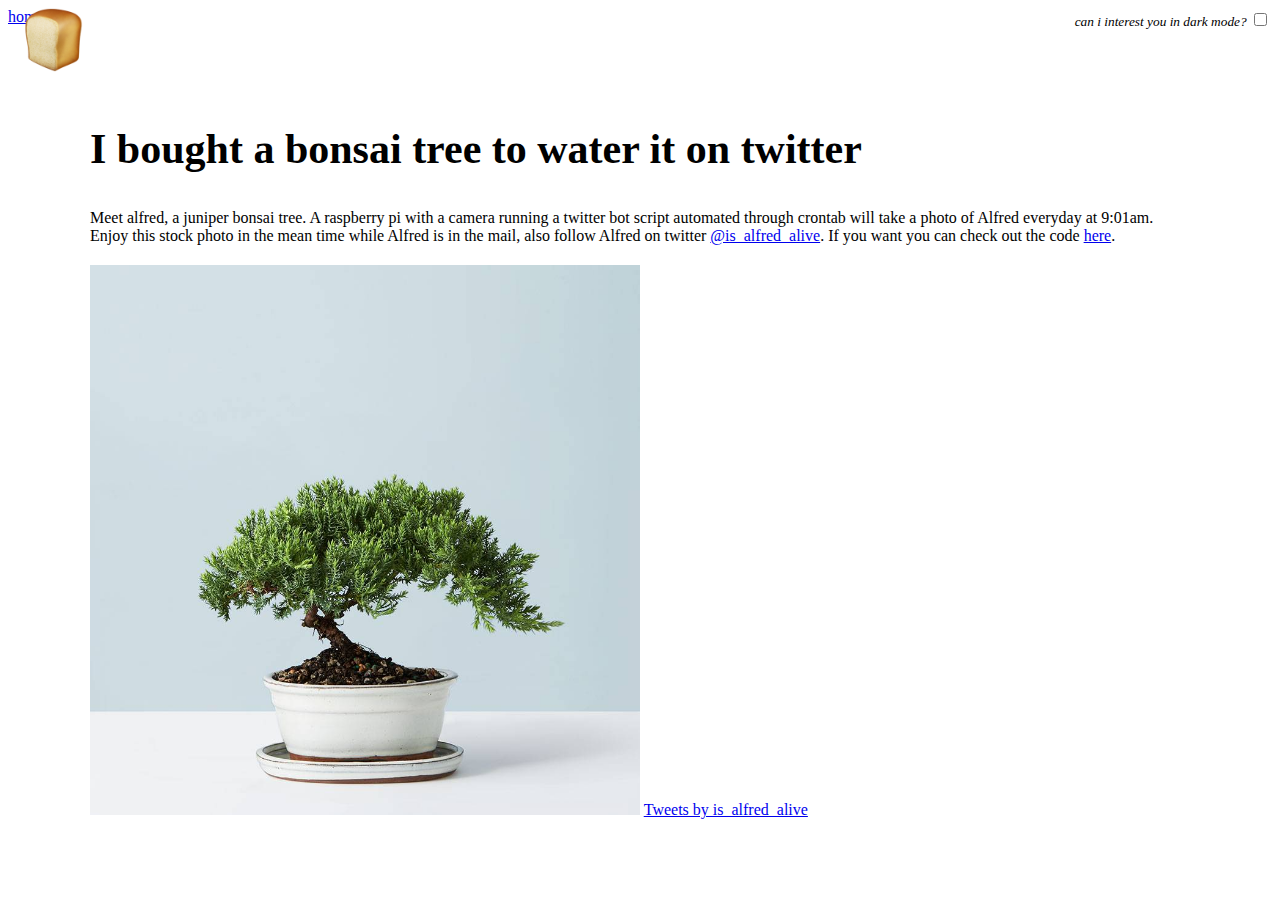
<file: alfred.html>
<!DOCTYPE html>
<html lang="en">
<head>
    <meta charset="UTF-8">
    <meta name="viewport" content="width=device-width, initial-scale=1.0">
    <link rel="stylesheet" href="/css/main.css">
    <script src="https://ajax.googleapis.com/ajax/libs/jquery/3.5.1/jquery.min.js"></script>
    <title>alfred the bonsai tree</title>
        <!-- Google SEO -->
        <meta name="title" content="erics blog">
        <meta name="description" content="welcome to the internet archive and public diary of eric flatt">
        <meta name="keywords" content="Eric Flatt, SCAD, User Experience, design, blog">
        <meta name="robots" content="index, follow">
        <meta http-equiv="Content-Type" content="text/html; charset=utf-8">
        <meta name="language" content="English">
    
        <!-- Facebook SEO -->
        <meta property="og:type" content="website">
        <meta property="og:url" content="http://ericsblog.wtf">
        <meta property="og:title" content="erics blog">
        <meta property="og:description" content="welcome to the internet archive and public diary of eric flatt">
        <meta property="og:image" content="img/bread.png">
    
        <!-- Twitter -->
        <meta property="twitter:card" content="summary_large_image">
        <meta property="twitter:url" content="http://ericsblog.wtf">
        <meta property="twitter:title" content="erics blog">
        <meta property="twitter:description" content="welcome to the internet archive and public diary of eric flatt">
        <meta property="twitter:image" content="img/bread.png">
    
        <!-- Favicon -->
        <link rel="apple-touch-icon" sizes="57x57" href="favicon.ico/apple-icon-57x57.png">
        <link rel="apple-touch-icon" sizes="60x60" href="favicon.ico/apple-icon-60x60.png">
        <link rel="apple-touch-icon" sizes="72x72" href="favicon.ico/apple-icon-72x72.png">
        <link rel="apple-touch-icon" sizes="76x76" href="favicon.ico/apple-icon-76x76.png">
        <link rel="apple-touch-icon" sizes="114x114" href="favicon.ico/apple-icon-114x114.png">
        <link rel="apple-touch-icon" sizes="120x120" href="favicon.ico/apple-icon-120x120.png">
        <link rel="apple-touch-icon" sizes="144x144" href="favicon.ico/apple-icon-144x144.png">
        <link rel="apple-touch-icon" sizes="152x152" href="favicon.ico/apple-icon-152x152.png">
        <link rel="apple-touch-icon" sizes="180x180" href="favicon.ico/apple-icon-180x180.png">
        <link rel="icon" type="image/png" sizes="192x192"  href="favicon.ico/android-icon-192x192.png">
        <link rel="icon" type="image/png" sizes="32x32" href="favicon.ico/favicon-32x32.png">
        <link rel="icon" type="image/png" sizes="96x96" href="favicon.ico/favicon-96x96.png">
        <link rel="icon" type="image/png" sizes="16x16" href="favicon.ico/favicon-16x16.png">
        <link rel="manifest" href="favicon.ico/manifest.json">
        <meta name="msapplication-TileColor" content="#ffffff">
        <meta name="msapplication-TileImage" content="favicon.ico/ms-icon-144x144.png">
        <meta name="theme-color" content="#ffffff">
</head>
<body>
    <img id="image" src="./img/bread.png"/>
    <nav>
        <a href="index.html">home</a>
        <label onclick="goAway()" id="mode">
            can i interest you in dark mode? <input type="checkbox" id="toggle">
          </label>
    </nav>
    <main class="wrapper">
        <article class="alfred">
            <h2>I bought a bonsai tree to water it on twitter</h2>
            <p>
                Meet alfred, a juniper bonsai tree. A raspberry pi with a camera running a twitter bot script automated through crontab will take a photo of Alfred everyday at 9:01am. Enjoy this stock photo in the mean time while Alfred is in the mail, also follow Alfred on twitter <a target="_blank" href="https://twitter.com/is_alfred_alive">@is_alfred_alive</a>. If you want you can check out the code <a target="_blank" href="https://github.com/ericflatt/is-alfred-alive">here</a>.
            </p>
            <img style="width: 50%;" src="./img/alfred/alfred.png" alt="alfred">
            <a class="twitter-timeline" href="https://twitter.com/is_alfred_alive?ref_src=twsrc%5Etfw">Tweets by is_alfred_alive</a> <script async src="https://platform.twitter.com/widgets.js" charset="utf-8"></script>
        </article>
    </main>
    <script src="/js/scripts.js"></script>
</body>
</html>
</file>
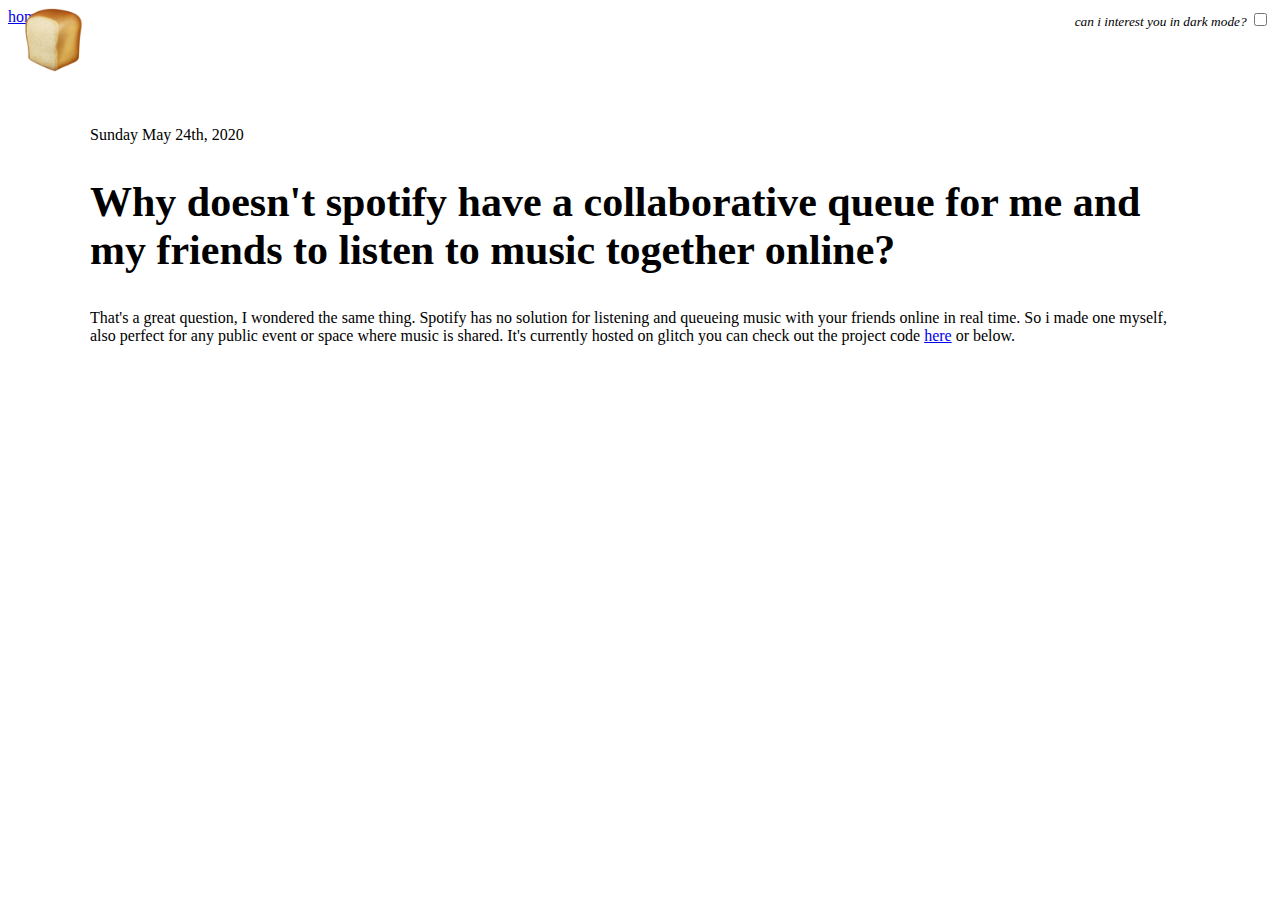
<file: spotify.html>
<!DOCTYPE html>
<html lang="en">
<head>
    <meta charset="UTF-8">
    <meta name="viewport" content="width=device-width, initial-scale=1.0">
    <link rel="stylesheet" href="/css/main.css">
    <script src="https://ajax.googleapis.com/ajax/libs/jquery/3.5.1/jquery.min.js"></script>
    <title>spotify listening party</title>
        <!-- Google SEO -->
        <meta name="title" content="erics blog">
        <meta name="description" content="welcome to the internet archive and public diary of eric flatt">
        <meta name="keywords" content="Eric Flatt, SCAD, User Experience, design, blog">
        <meta name="robots" content="index, follow">
        <meta http-equiv="Content-Type" content="text/html; charset=utf-8">
        <meta name="language" content="English">
    
        <!-- Facebook SEO -->
        <meta property="og:type" content="website">
        <meta property="og:url" content="http://ericsblog.wtf">
        <meta property="og:title" content="erics blog">
        <meta property="og:description" content="welcome to the internet archive and public diary of eric flatt">
        <meta property="og:image" content="img/bread.png">
    
        <!-- Twitter -->
        <meta property="twitter:card" content="summary_large_image">
        <meta property="twitter:url" content="http://ericsblog.wtf">
        <meta property="twitter:title" content="erics blog">
        <meta property="twitter:description" content="welcome to the internet archive and public diary of eric flatt">
        <meta property="twitter:image" content="img/bread.png">
    
        <!-- Favicon -->
        <link rel="apple-touch-icon" sizes="57x57" href="favicon.ico/apple-icon-57x57.png">
        <link rel="apple-touch-icon" sizes="60x60" href="favicon.ico/apple-icon-60x60.png">
        <link rel="apple-touch-icon" sizes="72x72" href="favicon.ico/apple-icon-72x72.png">
        <link rel="apple-touch-icon" sizes="76x76" href="favicon.ico/apple-icon-76x76.png">
        <link rel="apple-touch-icon" sizes="114x114" href="favicon.ico/apple-icon-114x114.png">
        <link rel="apple-touch-icon" sizes="120x120" href="favicon.ico/apple-icon-120x120.png">
        <link rel="apple-touch-icon" sizes="144x144" href="favicon.ico/apple-icon-144x144.png">
        <link rel="apple-touch-icon" sizes="152x152" href="favicon.ico/apple-icon-152x152.png">
        <link rel="apple-touch-icon" sizes="180x180" href="favicon.ico/apple-icon-180x180.png">
        <link rel="icon" type="image/png" sizes="192x192"  href="favicon.ico/android-icon-192x192.png">
        <link rel="icon" type="image/png" sizes="32x32" href="favicon.ico/favicon-32x32.png">
        <link rel="icon" type="image/png" sizes="96x96" href="favicon.ico/favicon-96x96.png">
        <link rel="icon" type="image/png" sizes="16x16" href="favicon.ico/favicon-16x16.png">
        <link rel="manifest" href="favicon.ico/manifest.json">
        <meta name="msapplication-TileColor" content="#ffffff">
        <meta name="msapplication-TileImage" content="favicon.ico/ms-icon-144x144.png">
        <meta name="theme-color" content="#ffffff">
</head>
<body>
    <img id="image" src="./img/bread.png"/>
    <nav>
        <a href="index.html">home</a>
        <label onclick="goAway()" id="mode">
            can i interest you in dark mode? <input type="checkbox" id="toggle">
          </label>
    </nav>
    <main class="wrapper">
        <article class="spotify">
            <p>Sunday May 24th, 2020</p>
            <h2>Why doesn't spotify have a collaborative queue for me and my friends to listen to music together online?</h2>
            <p>That's a great question, I wondered the same thing. Spotify has no solution for listening and queueing music with your friends online in real time. So i made one myself, also perfect for any public event or space where music is shared. It's currently hosted on glitch you can check out the project code <a target="_blank" href="https://glitch.com/edit/#!/spotify-collab">here</a> or below. </p>
            <!-- Copy and Paste Me -->
<div class="glitch-embed-wrap" style="height: 420px; width: 100%;">
    <iframe
      src="https://glitch.com/embed/#!/embed/spotify-collab?path=README.md&previewSize=100"
      title="spotify-collab on Glitch"
      allow="geolocation; microphone; camera; midi; vr; encrypted-media"
      style="height: 100%; width: 100%; border: 0;">
    </iframe>
  </div>
        </article>
    </main>
    <script src="/js/scripts.js"></script>
</body>
</html>
</file>
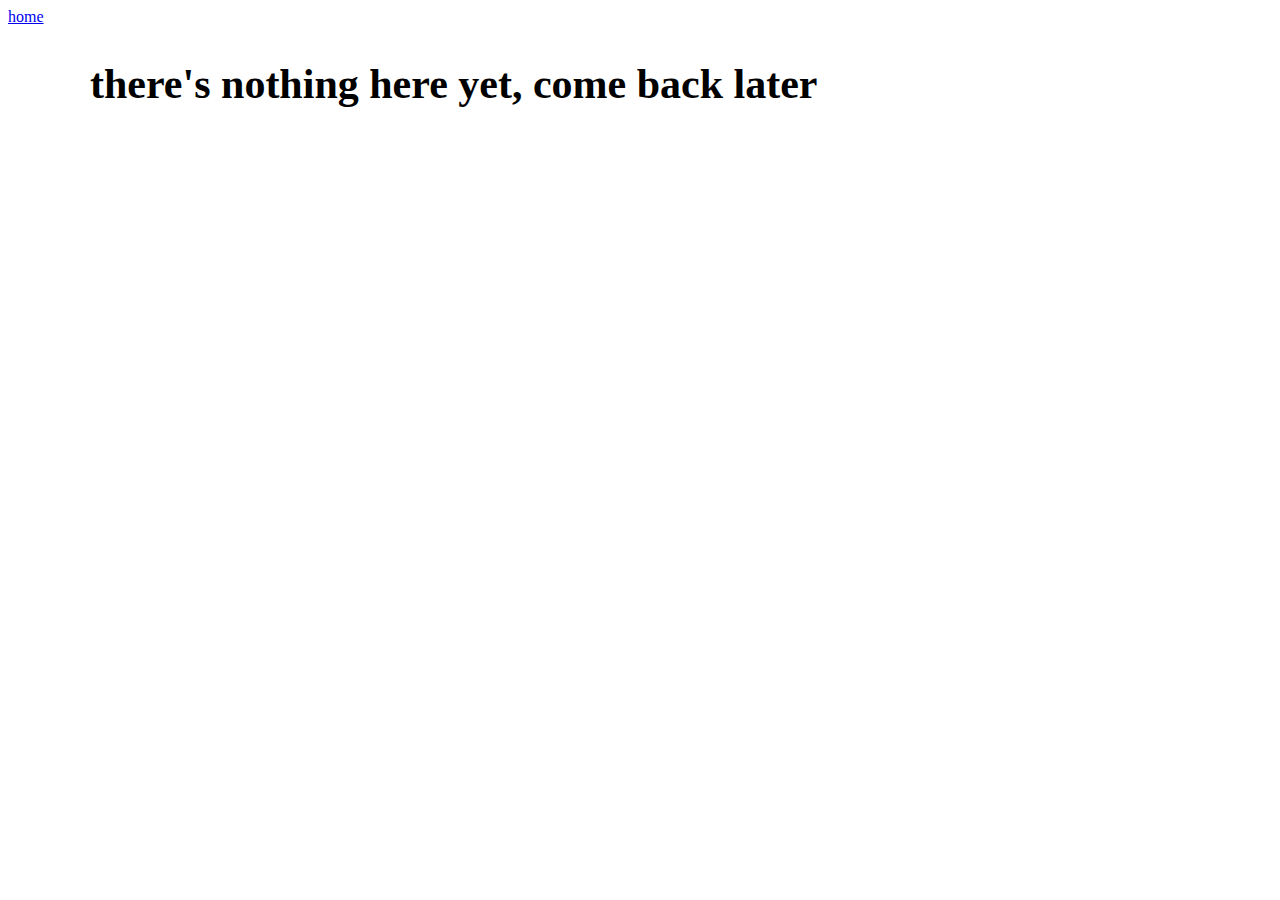
<file: articles/one.html>
<!DOCTYPE html>
<html lang="en">
<head>
    <meta charset="UTF-8">
    <meta name="viewport" content="width=device-width, initial-scale=1.0">
    <link rel="stylesheet" href="/css/main.css">
    <title>entry one</title>
        <!-- Google SEO -->
        <meta name="title" content="erics blog">
        <meta name="description" content="welcome to the internet archive and public diary of eric flatt">
        <meta name="keywords" content="Eric Flatt, SCAD, User Experience, design, blog">
        <meta name="robots" content="index, follow">
        <meta http-equiv="Content-Type" content="text/html; charset=utf-8">
        <meta name="language" content="English">
    
        <!-- Facebook SEO -->
        <meta property="og:type" content="website">
        <meta property="og:url" content="http://ericsblog.wtf">
        <meta property="og:title" content="erics blog">
        <meta property="og:description" content="welcome to the internet archive and public diary of eric flatt">
        <meta property="og:image" content="./img/bread.png">
    
        <!-- Twitter -->
        <meta property="twitter:card" content="summary_large_image">
        <meta property="twitter:url" content="http://ericsblog.wtf">
        <meta property="twitter:title" content="erics blog">
        <meta property="twitter:description" content="welcome to the internet archive and public diary of eric flatt">
        <meta property="twitter:image" content="./img/bread.png">
    
        <!-- Favicon -->
        <link rel="apple-touch-icon" sizes="57x57" href="/favicon.ico/apple-icon-57x57.png">
        <link rel="apple-touch-icon" sizes="60x60" href="/favicon.ico/apple-icon-60x60.png">
        <link rel="apple-touch-icon" sizes="72x72" href="/favicon.ico/apple-icon-72x72.png">
        <link rel="apple-touch-icon" sizes="76x76" href="/favicon.ico/apple-icon-76x76.png">
        <link rel="apple-touch-icon" sizes="114x114" href="/favicon.ico/apple-icon-114x114.png">
        <link rel="apple-touch-icon" sizes="120x120" href="/favicon.ico/apple-icon-120x120.png">
        <link rel="apple-touch-icon" sizes="144x144" href="/favicon.ico/apple-icon-144x144.png">
        <link rel="apple-touch-icon" sizes="152x152" href="/favicon.ico/apple-icon-152x152.png">
        <link rel="apple-touch-icon" sizes="180x180" href="/favicon.ico/apple-icon-180x180.png">
        <link rel="icon" type="image/png" sizes="192x192"  href="/favicon.ico/android-icon-192x192.png">
        <link rel="icon" type="image/png" sizes="32x32" href="/favicon.ico/favicon-32x32.png">
        <link rel="icon" type="image/png" sizes="96x96" href="/favicon.ico/favicon-96x96.png">
        <link rel="icon" type="image/png" sizes="16x16" href="/favicon.ico/favicon-16x16.png">
        <link rel="manifest" href="/favicon.ico/manifest.json">
        <meta name="msapplication-TileColor" content="#ffffff">
        <meta name="msapplication-TileImage" content="/favicon.ico/ms-icon-144x144.png">
        <meta name="theme-color" content="#ffffff">
</head>
<body>
    <nav>
        <a href="/index.html">home</a>
    </nav>
    <main class="wrapper">
        <h2>there's nothing here yet, come back later</h2>
    </main>
</body>
</html>
</file>
<file: css/main.css>
::selection {
  background: #ffdae0; 
}
::-moz-selection {
  background: #ffdae0; 
}

/* width */
::-webkit-scrollbar {
  width: 10px;
}

/* Track */
::-webkit-scrollbar-track {
  background: #f1f1f1; 
}
 
/* Handle */
::-webkit-scrollbar-thumb {
  background: #888; 
}

/* Handle on hover */
::-webkit-scrollbar-thumb:hover {
  background: #555; 
}

body{
  font-feature-settings: "liga" 0;
  overflow-x: hidden;
}

nav{
  display: flex;
  align-items: center;
}

li{
  cursor: all-scroll;
  float: left;
  clear: both;
}

 h1{
  font-size: 68px;
  line-height: 1.05;
  /* font-family: sans-serif; */
}
@media only screen and (max-width: 680px){
  h1{
    font-size: 44px;
  }
}
 h2{
  font-size: 42px;
  line-height: 1.14;
}
@media only screen and (max-width: 680px){
  h2{
    font-size: 32px;
  }
}
  h3{
  font-size: 26px;
  line-height: 1.38;
}
@media only screen and (max-width: 680px){
  h3{
    font-size: 22px;
  }
}
 h4{
  font-size: 22px;
  line-height: 1.38;
}
@media only screen and (max-width: 680px){
  h4{
    font-size: 18px;
  }
}
p{
  margin: 0 0 20px 0;
  font-weight: 400;
  font-size: 14px;
}

img {
  max-width: 100%;
  height: auto;
  pointer-events: none;
}

a:visited{
  color: blue;
}

.wrapper{
    width: 90%;
    max-width: 1100px;
    margin: 0 auto;
}

@media only screen and (max-width:800px){
  .wrapper{
    width: 95%;
    max-width: 1100px;
    margin: 0 auto;
  }
}

.home{
  margin-top: 100px;
}

p{
  font-size: 16px;
}

#text{
  pointer-events: none;
}

#darkmodeText{
  font-size: 12px;
}


.alfred{
  margin-top: 100px;
}

.spotify{
  margin-top: 100px;
}


#me{
  display: none; 
}

#meTwo{
  display: none;
}

#image{
  position:absolute;
  margin-left: 15px;
  width: 5%;
  z-index: 999;
}

@media only screen and (max-width:800px){
  #image{
    display: none;
  }
}

.email-form {
  margin-top: 50px;
  display: inline-block;
}

#email{
  border: 1px solid lightgrey;
}

/* dark mode */
#mode {
  text-align: right;
  font-size: smaller;
  font-style: italic;
  margin-left: auto;
  position: absolute;
  top: 10px;
  right: 10px;
}

.darkmode {
  background-color: #15202b;
  color: #ccc;
  border-color: dodgerblue;
}

.darkmode a {
  color: dodgerblue;
}

.lightmode{
  background-color: white;
  color: black;
}

.lightmode a{
  color: #0000ee;
}

/* side scroll */
#container::-webkit-scrollbar{
  display: none;
}

#container .box {
  width:100%;
  height:500px;
  display:inline-block;
  position:relative;
}

#container .box > div {
  width:100px;
  height:100px;
  font-size:96px;
  color:#FFF;
  position:absolute;
  top:50%;
  left:50%;
  margin:-50px 0 0 -50px;
  line-height:.7;
  font-weight:bold;
}
#container {
  overflow-y:scroll;
  overflow-x:hidden;
  transform: rotate(270deg) translateX(-100%);
  transform-origin: top left;
  /* background-color:#999; */
  /* position:absolute; */
  width:100%;
  height:100vw;
}
#container2 {
  transform: rotate(90deg) translateY(-100vh);
  transform-origin: top left;
  white-space:nowrap;
  font-size:0;
}

.one {
  background-color: #45CCFF;
}
.two {
  background-color: #49E83E;
}
.three {
  background-color: #EDDE05;
}
.four {
  background-color: #E84B30;
}

.Slider {
  width: 100vw;
  height: 500px;
}

.Slide {
  /* display: flex;
  align-items: center;
  justify-content: center; */
  width: 400px;
  height: 400px;
  font-size: 4rem;
  font-weight: 600;
}



.Slide:nth-child(0n+2) { background: #FFA000; }
.Slide:nth-child(0n+3) { background: #FFD54F; }
.Slide:nth-child(0n+4) { background: #4CAF50; }
.Slide:nth-child(0n+5) { background: #2196F3; }
.Slide:nth-child(0n+6) { background: #4A148C; }
</file>
